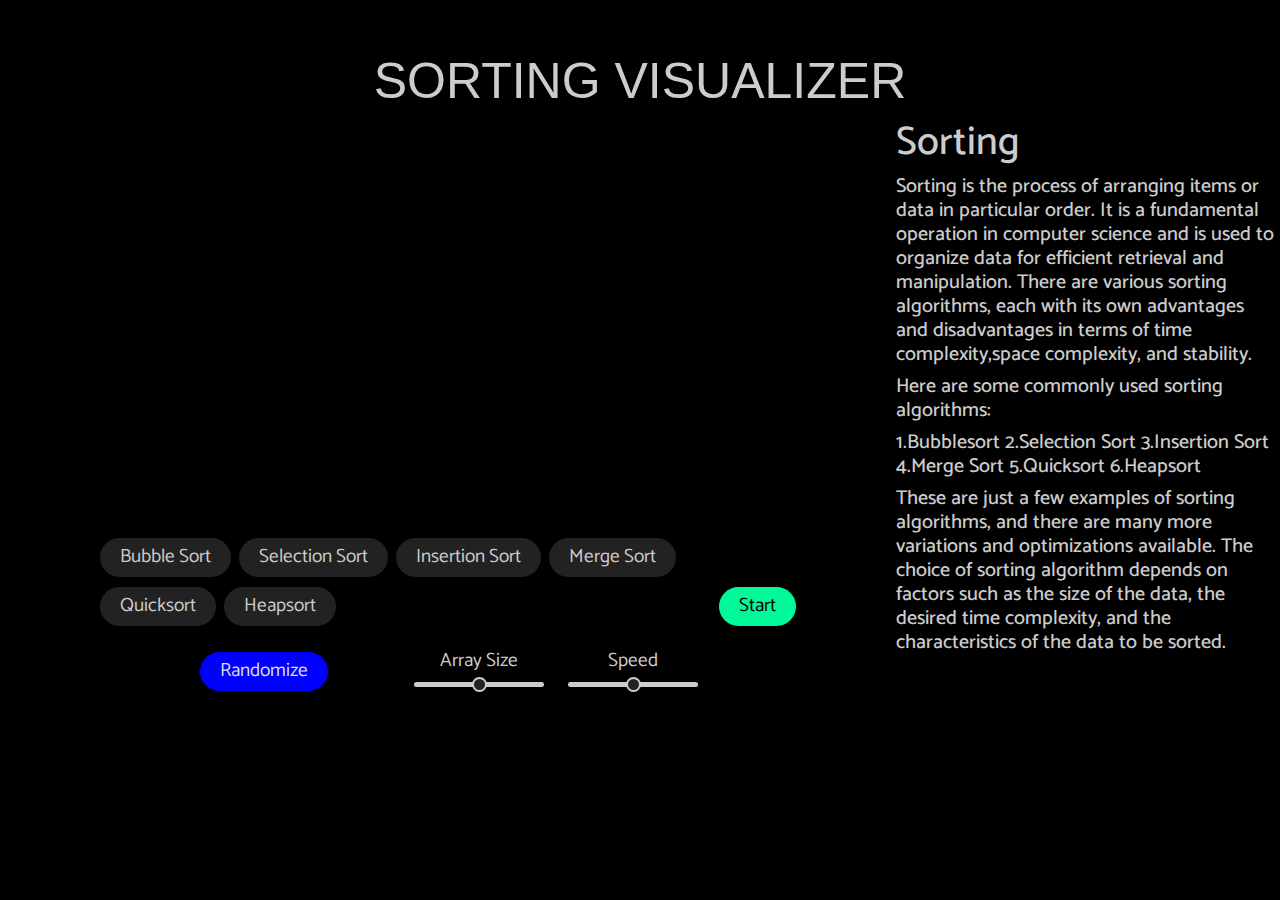
<file: index.html>
<!DOCTYPE html>
<html lang="en">

<head>
    <meta charset="utf-8">
    <meta name="viewport" content="width=device-width, initial-scale=1, shrink-to-fit=no">

    <link rel="stylesheet" href="https://stackpath.bootstrapcdn.com/bootstrap/4.5.2/css/bootstrap.min.css"
        integrity="sha384-JcKb8q3iqJ61gNV9KGb8thSsNjpSL0n8PARn9HuZOnIxN0hoP+VmmDGMN5t9UJ0Z" crossorigin="anonymous">
    <link
        href="https://fonts.googleapis.com/css2?family=Catamaran:wght@100;200;300;400;500;600;700;800;900&display=swap"
        rel="stylesheet">
    <link rel="stylesheet" href="assets/style.css">
    <link rel="shortcut icon" href="assets/favicon.ico" type="image/x-icon">


</head>

<body>
    <h1 class="title">SORTING VISUALIZER</h1>
    <div class="split_left">
        <div id="info">
            <h1>Sorting</h1>
            <h5>Sorting is the process of arranging items or data in particular order. It is a fundamental operation in
                computer science
                and is used to organize data for efficient retrieval and manipulation. There are various sorting
                algorithms, each with
                its own advantages and disadvantages in terms of time complexity,space complexity, and stability.</h5>
            <h5>Here are some commonly used sorting algorithms:</h5>
            <h5>1.Bubblesort 2.Selection Sort 3.Insertion Sort 4.Merge Sort 5.Quicksort 6.Heapsort</h5>
            <h5>
                These are just a few examples of sorting algorithms, and there are many more variations and
                optimizations available. The choice of sorting algorithm depends on factors such as the size of the
                data, the desired time complexity, and the characteristics of the data to be sorted.</h5>
        </div>
    </div>


    <div class="split right">
        <div class="container">
            <!-- <div class="title">SORTING VISUALIZER</div> -->
            <div id="array-container">
                <div id="array"></div>
                <h5 id="no-algo-warning" class="display-none">No Algorithm Selected!</h5>
            </div>
            <div id="algo-container">
                <button class="algo-btn">Bubble Sort</button>
                <button class="algo-btn">Selection Sort</button>
                <button class="algo-btn">Insertion Sort</button>
                <button class="algo-btn">Merge Sort</button>
                <button class="algo-btn">Quicksort</button>
                <button class="algo-btn">Heapsort</button>
                <button id="sort">Start</button>

            </div>
            <div id="change-container">
                <button id="randomize">Randomize</button>



                <div id="sliders">
                    <div class="slider-container">
                        <label>Array Size</label>
                        <input type="range" id="size-slider" class="slider" autocomplete="off">
                    </div>
                    <div class="slider-container">
                        <label>Speed</label>
                        <input type="range" id="speed-slider" class="slider" autocomplete="off">
                    </div>
                </div>
            </div>
        </div>
    </div>
    <script src="https://code.jquery.com/jquery-3.4.1.slim.min.js"
        integrity="sha384-J6qa4849blE2+poT4WnyKhv5vZF5SrPo0iEjwBvKU7imGFAV0wwj1yYfoRSJoZ+n"
        crossorigin="anonymous"></script>
    <script src="assets/script.js"></script>
    <script src="assets/bubble-sort.js"></script>
    <script src="assets/selection-sort.js"></script>
    <script src="assets/insertion-sort.js"></script>
    <script src="assets/merge-sort.js"></script>
    <script src="assets/quicksort.js"></script>
    <script src="assets/heapsort.js"></script>
</body>

</html>
</file>
<file: assets/style.css>
*:focus,
button:focus {
    outline: none;
}

body {
    background-color: black;
    font-family: "Catamaran", sans-serif;
    color: #ccc;
}

.container {
    align-items: right;
}

.container {
    height: 100%;
    width: 70%;
    float: left;
}

.info {
    text-size: 20px;
}

.split_left {
    height: 100%;
    width: 30%;
    float: right;
}

.left {
    left: 0;
    background-color: white;
}

.right {
    right: 0;
    background-color: black;
}

.display-none {
    display: none;
}

.display-flex {
    display: flex;
}

#array-container {
    height: 350px;
    margin-top: 3em;
    display: flex;
    flex-direction: column-reverse;
    position: relative;
}

#array {
    margin: 1em auto;
}

.element {
    display: inline-block;
    border-radius: 5px;
}

#no-algo-warning {
    position: absolute;
    justify-content: center;
    align-items: center;
    top: 0;
    bottom: 0;
    left: 0;
    right: 0;
    margin: auto;
    width: 250px;
    height: 50px;
    text-align: center;
    background-color: rgba(0, 0, 0, 0.8);
    border: 1px solid #ccc;
    border-radius: 5px;
}

#algo-container {
    max-width: 700px;
    margin: 1em auto;
}

.algo-btn,
#sort,
#randomize,
#stop {
    background-color: #222;
    margin: 5px 2px;
    padding: 5px 20px;
    color: #ccc;
    font-size: 1.2em;
    border: none;
    border-radius: 50px;
}

.algo-btn:hover,
.algo-btn-active {
    background-color: #ccc;
    color: #222;
}

#sort {
    float: right;
    background-color: mediumspringgreen;
    color: black;
}

#sort:hover,
#randomize:hover {
    opacity: 0.8;
}

#stop:hover {
    opacity: 0.8;
}


#sort:disabled,
#randomize:disabled {
    opacity: 0.5;
    cursor: not-allowed;
}

#stop {
    float: right;
    background-color: crimson;
    color: white;
}

#change-container {
    max-width: 500px;
    margin: 1em auto;
}

#randomize,
.slider-container {
    vertical-align: middle;
}

#randomize {
    background-color: blue;
    color: #ddd;
}

#sliders {
    float: right;
}

.slider-container {
    display: inline-block;
    margin-left: 20px;
}

.slider-container label {
    display: block;
    margin: 0;
    text-align: center;
    font-size: 1.2em;
}

.slider {
    -webkit-appearance: none;
    width: 130px;
    height: 15px;
    background-color: transparent;
}

.slider::-webkit-slider-runnable-track {
    -webkit-appearance: none;
    height: 5px;
    background-color: #ccc;
    border-radius: 5px;
    cursor: pointer;
}

.slider::-moz-range-track {
    height: 5px;
    background-color: #ccc;
    border-radius: 5px;
    cursor: pointer;
}

.slider::-moz-range-progress {
    height: 5px;
    background-color: #777;
    border-radius: 5px;
    cursor: pointer;
}

.slider::-webkit-slider-thumb {
    -webkit-appearance: none;
    background-color: #222;
    border: 2px solid #ccc;
    width: 15px;
    height: 15px;
    border-radius: 15px;
    margin-top: -5px;
}

.slider::-moz-range-thumb {
    background-color: #222;
    border: 2px solid #ccc;
    width: 13px;
    height: 13px;
    border-radius: 13px;
    cursor: pointer;
}

.slider:disabled {
    opacity: 0.5;
}

.slider:disabled::-webkit-slider-runnable-track {
    cursor: not-allowed;
}

.slider:disabled::-moz-range-track {
    cursor: not-allowed;
}

.slider:disabled::-moz-range-progress {
    cursor: not-allowed;
}

.slider:disabled::-moz-range-thumb {
    cursor: not-allowed;
}

.title {
    text-align: center;
    font-size: 50px;
    font-family: 'Franklin Gothic Medium', 'Arial Narrow', Arial, sans-serif;
    padding-top: 4%;
}
</file>
